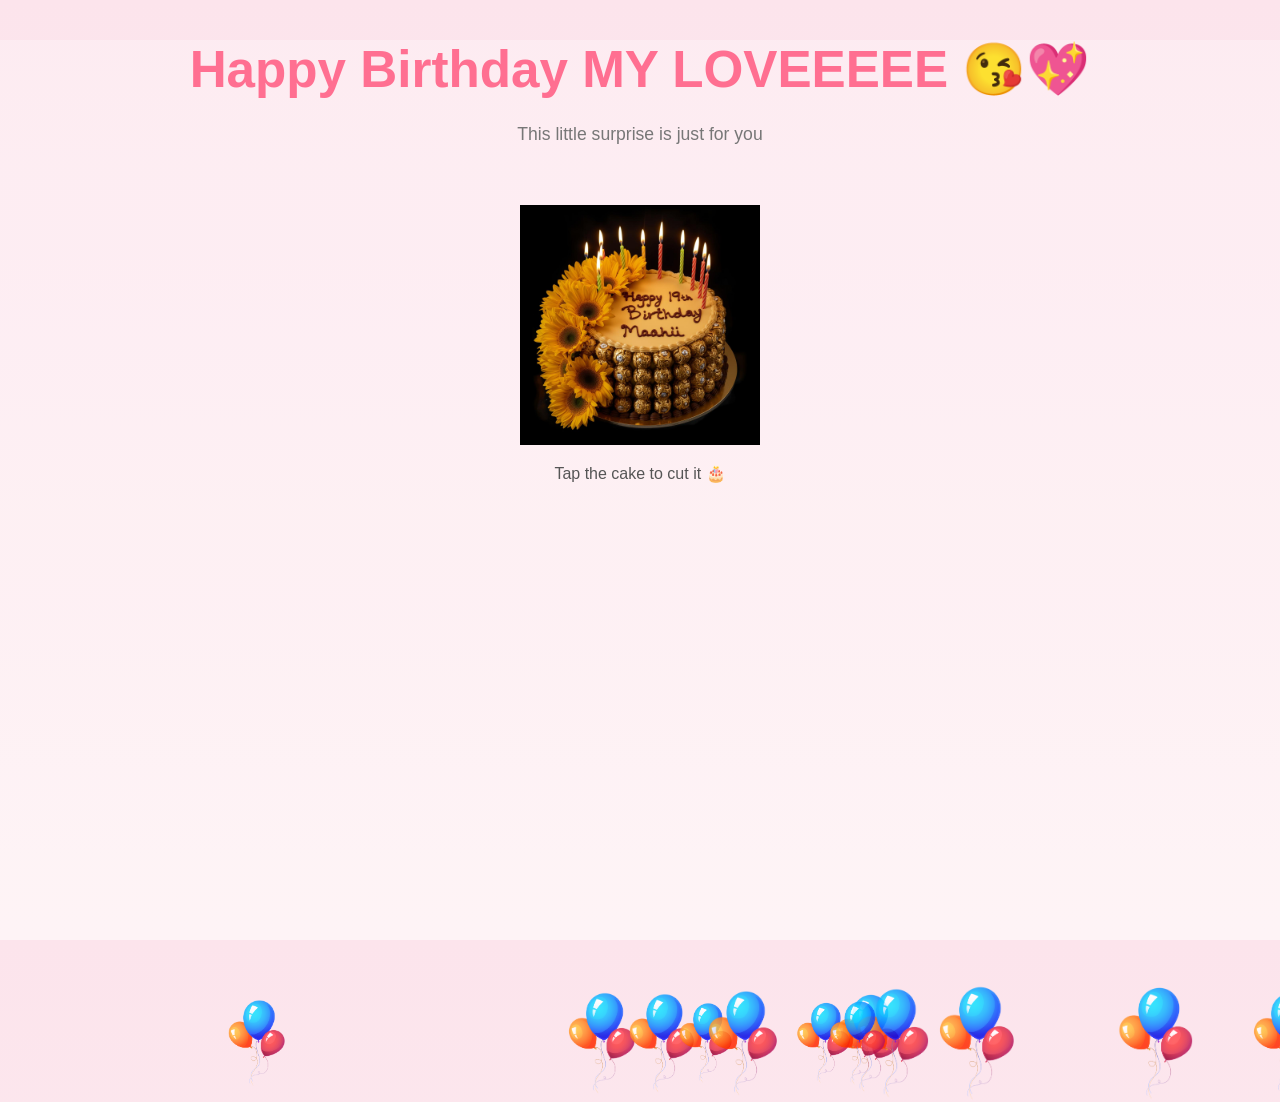
<file: index.html>
<!DOCTYPE html>
<html lang="en">
<head>
  <meta name="viewport" content="width=device-width, initial-scale=1.0">
  <meta charset="UTF-8">
  <title>Happy Birthday 🎉</title>
  <link rel="stylesheet" href="css/style.css">
</head>
<body>

  <div class="overlay"></div>
  
  <h1 class="title">Happy Birthday MY LOVEEEEE 😘💖</h1>
  <p class="subtitle">This little surprise is just for you</p>
  
  <div class="balloons"></div>
  
  <div class="center-area">
    <img src="assets/cake.png" id="cake">
    <p id="cut-text">Tap the cake to cut it 🎂</p>
  
    <img src="assets/gift.png" id="gift">
  </div>
  
  <script src="js/animations.js"></script>
  </body>
  
</html>
</file>
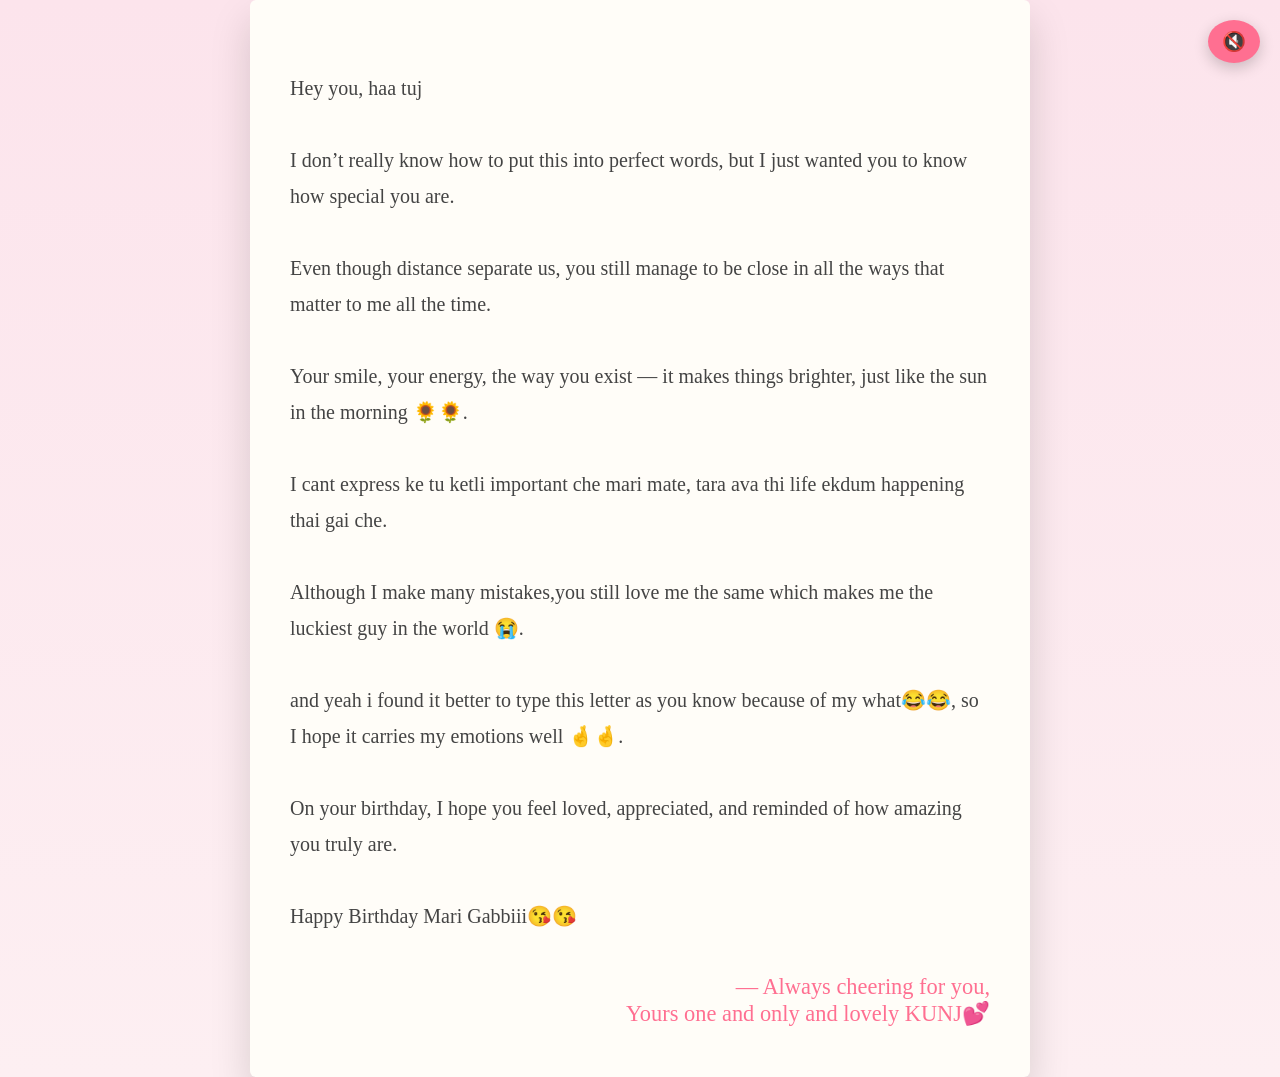
<file: final-message.html>
<!DOCTYPE html>
<html lang="en">
<head>
  <meta name="viewport" content="width=device-width, initial-scale=1.0" >
  <meta charset="UTF-8">
  <title>For You 💖</title>
  <link rel="stylesheet" href="css/final-message.css">
</head>

<body>

  <!-- Background Music -->
  <audio id="bg-music" loop>
    <source src="assets/music.mp3" type="audio/mpeg">
  </audio>
  
  <!-- Music Toggle Button -->
  <button id="music-btn">🔇</button>
  
  <div class="paper">
    <p>
      Hey you, haa tuj
      <br><br>
      I don’t really know how to put this into perfect words,
      but I just wanted you to know how special you are.
      <br><br>
      Even though distance separate us, you still manage to be
      close in all the ways that matter to me all the time.
      <br><br>
      Your smile, your energy, the way you exist —
      it makes things brighter, just like the sun in the morning 🌻🌻.
      <br><br>
      I cant express ke tu ketli important che mari mate,
      tara ava thi life ekdum happening thai gai che.
      <br><br>
      Although I make many mistakes,you still love me the same
      which makes me the luckiest guy in the world 😭.
      <br><br>
      and yeah i found it better to type this letter as you know because of my what😂😂,
      so I hope it carries my emotions well 🤞🤞.
      <br><br>
      On your birthday, I hope you feel loved,
      appreciated, and reminded of how amazing you truly are.
      <br><br>
      Happy Birthday Mari Gabbiii😘😘
    </p>
  
    <div class="signature">
      — Always cheering for you,<br>
       Yours one and only and lovely
       KUNJ💕
    </div>
  </div>
  
  <script src="js/music.js"></script>
  </body>
</html>
</file>
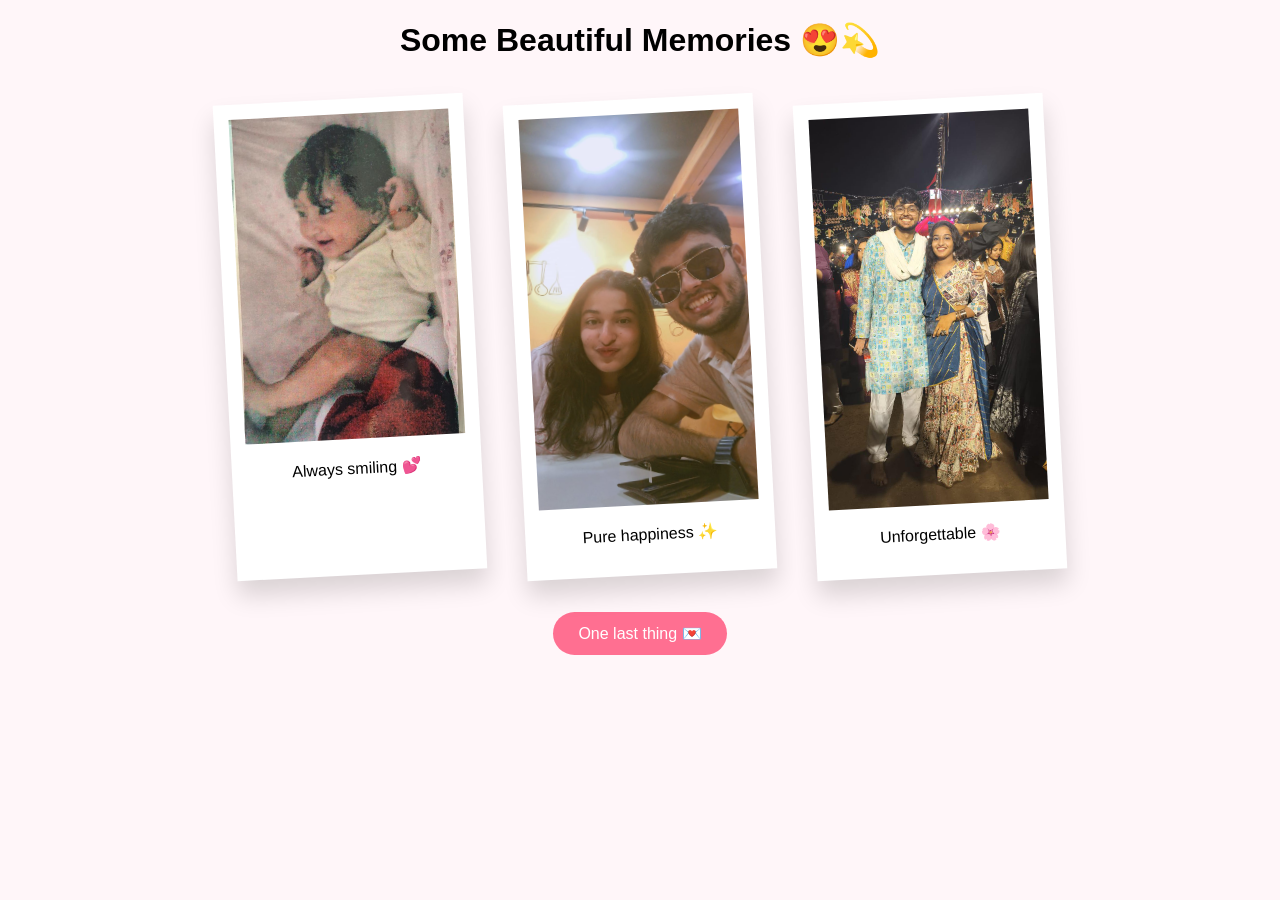
<file: memories.html>
<!DOCTYPE html>
<html>
<head>
  <meta name="viewport" content="width=device-width, initial-scale=1.0">
  <title>Memories 💖</title>
  <link rel="stylesheet" href="css/memories.css">
</head>

<body>

<!-- Heart Rain Container -->
<div class="heart-rain"></div>

<h1>Some Beautiful Memories 😍💫</h1>

<div class="gallery">
  <div class="polaroid">
    <img src="assets/photos/pic3.jpg">
    <p>Always smiling 💕</p>
  </div>

  <div class="polaroid">
    <img src="assets/photos/pic1.jpg">
    <p>Pure happiness ✨</p>
  </div>

  <div class="polaroid">
    <img src="assets/photos/pic2.jpg">
    <p>Unforgettable 🌸</p>
  </div>
</div>

<script src="js/memories.js"></script>
<br><br>
<button onclick="window.location.href='final-message.html'" class="final-btn">
  One last thing 💌
</button>

</body>
</html>
</file>
<file: css/style.css>
body {
  margin: 0;
  height: 100vh;
  background: linear-gradient(to top, #fdeff2, #fce4ec);
  font-family: 'Poppins', Arial, sans-serif;
  text-align: center;
  overflow: hidden;
  position: relative;
}

/* Soft overlay */
.overlay {
  position: absolute;
  inset: 0;
  background: rgba(255,255,255,0.25);
  z-index: 0;
}

/* Text */
.title {
  margin-top: 40px;
  font-size: 3.2rem;
  color: #ff6f91;
  position: relative;
  z-index: 2;
}

.subtitle {
  margin-top: -10px;
  font-size: 1.1rem;
  color: #777;
  position: relative;
  z-index: 2;
}

/* Center content */
.center-area {
  margin-top: 60px;
  position: relative;
  z-index: 2;
}

/* Cake */
#cake {
  width: 240px;
  cursor: pointer;
  transition: transform 0.3s ease;
}

#cake:hover {
  transform: scale(1.05);
}

#cut-text {
  margin-top: 15px;
  font-size: 1rem;
  color: #555;
}

/* Gift */
#gift {
  width: 180px;
  margin-top: 40px;
  display: none;
  cursor: pointer;
  animation: fadeUp 1s ease forwards;
}

/* Balloons */
.balloon {
  position: absolute;
  bottom: -150px;
  width: 70px;
  opacity: 0.85;
  animation: fly linear infinite;
  z-index: 1;
}

/* Animations */
@keyframes fly {
  from {
    transform: translateY(0);
  }
  to {
    transform: translateY(-120vh);
  }
}

@keyframes fadeUp {
  from {
    opacity: 0;
    transform: translateY(20px);
  }
  to {
    opacity: 1;
    transform: translateY(0);
  }
}
@media (max-width: 768px) {

  .title {
    font-size: 2.3rem;
  }

  .subtitle {
    font-size: 1rem;
    padding: 0 15px;
  }

  #cake {
    width: 180px;
  }

  #gift {
    width: 140px;
  }

  .balloon {
    width: 50px;
  }
}
</file>
<file: css/final-message.css>
body {
  margin: 0;
  min-height: 100vh;
  background: linear-gradient(to top, #fdeff2, #fce4ec);
  display: flex;
  justify-content: center;
  align-items: center;
  font-family: 'Segoe Script', 'Comic Sans MS', cursive;
}

.paper {
  background: #fffdf8;
  width: 80%;
  max-width: 700px;
  padding: 50px 40px;
  box-shadow: 0 20px 40px rgba(0,0,0,0.15);
  border-radius: 6px;
  animation: fadeIn 2s ease;
}

.paper p {
  font-size: 1.25rem;
  line-height: 1.8;
  color: #444;
}

.signature {
  margin-top: 40px;
  text-align: right;
  font-size: 1.4rem;
  color: #ff6f91;
}

@keyframes fadeIn {
  from {
    opacity: 0;
    transform: translateY(20px);
  }
  to {
    opacity: 1;
    transform: translateY(0);
  }
}
#music-btn {
  position: fixed;
  top: 20px;
  right: 20px;
  background: #ff6f91;
  border: none;
  color: white;
  font-size: 1.2rem;
  padding: 10px 14px;
  border-radius: 50%;
  cursor: pointer;
  box-shadow: 0 5px 15px rgba(0,0,0,0.2);
}
@media (max-width: 768px) {

  .paper {
    width: 90%;
    padding: 35px 25px;
  }

  .paper p {
    font-size: 1.1rem;
  }

  .signature {
    font-size: 1.2rem;
  }

  #music-btn {
    top: 15px;
    right: 15px;
  }
}
</file>
<file: css/memories.css>
body {
  background: #fff6f9;
  font-family: Arial, sans-serif;
  text-align: center;

  /* IMPORTANT FIX */
  overflow-y: auto;
  overflow-x: hidden;
}


/* Heart Rain Layer */
.heart-rain {
  position: fixed;
  top: 0;
  left: 0;
  width: 100%;
  height: 100%;
  pointer-events: none;
  z-index: 0;
}

.heart {
  position: absolute;
  top: -20px;
  font-size: 18px;
  animation: fall linear forwards;
  opacity: 0.8;
}

/* Gallery stays above hearts */
.gallery, h1 {
  position: relative;
  z-index: 2;
}

/* Polaroid style */
.gallery {
  display: flex;
  justify-content: center;
  gap: 40px;
  flex-wrap: wrap;
  margin-top: 40px;
}

.polaroid {
  background: white;
  padding: 15px;
  width: 220px;
  box-shadow: 0 15px 25px rgba(0,0,0,0.15);
  transform: rotate(-3deg);
}

.polaroid img {
  width: 100%;
}

@keyframes fall {
  to {
    transform: translateY(110vh);
  }
}
.final-btn {
  padding: 12px 25px;
  border: none;
  background: #ff6f91;
  color: white;
  font-size: 1rem;
  border-radius: 25px;
  cursor: pointer;
  transition: transform 0.2s;
}

.final-btn:hover {
  transform: scale(1.05);
}
@media (max-width: 768px) {

  .gallery {
    flex-direction: column;
    align-items: center;
    gap: 25px;
  }

  .polaroid {
    width: 80%;
    max-width: 260px;
  }

  h1 {
    font-size: 1.8rem;
    padding: 0 10px;
  }
}
</file>
